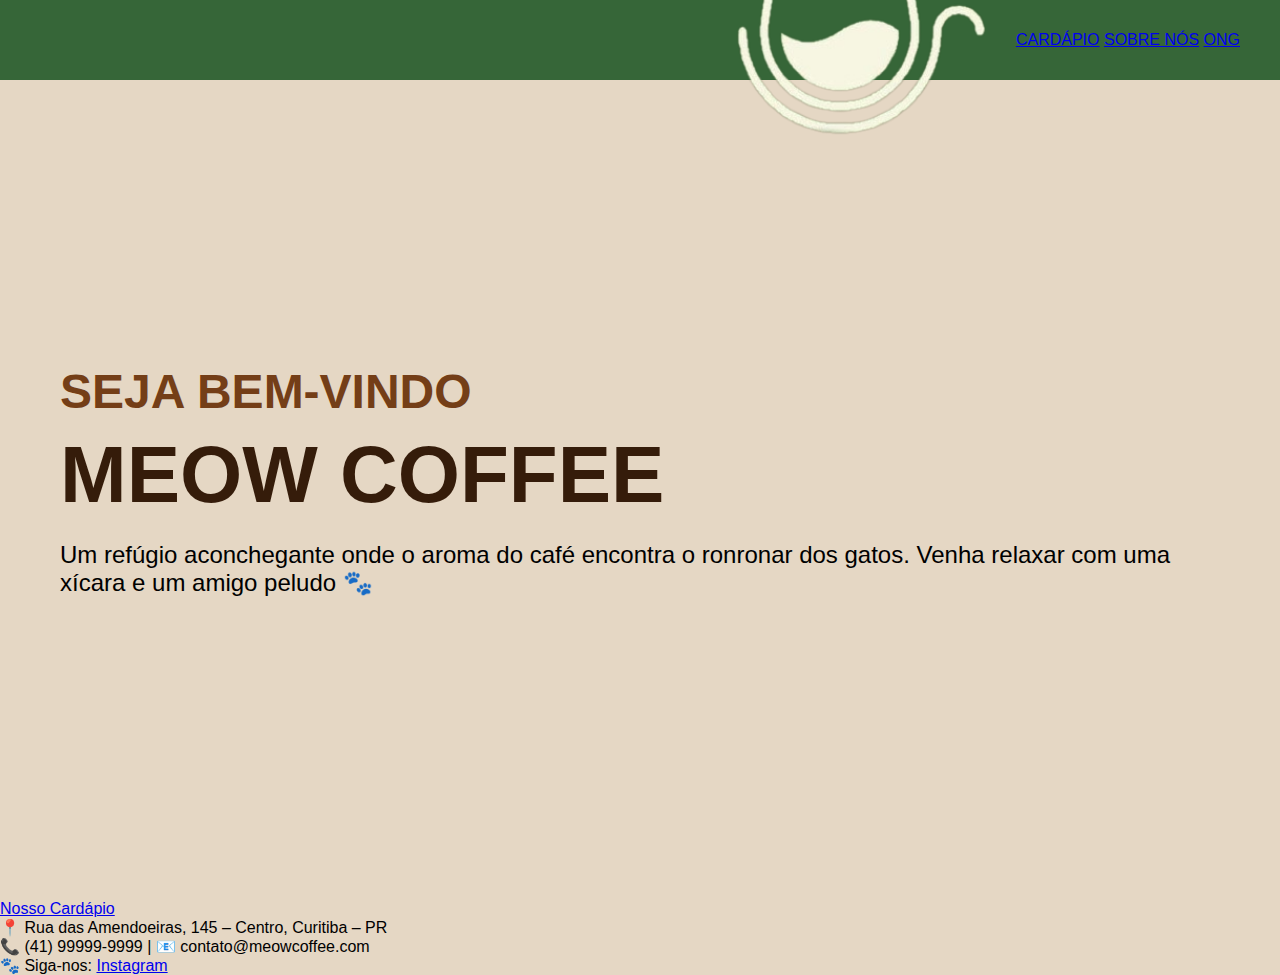
<file: index.html>
<!DOCTYPE html>
<html lang="pt-br">
<head>
  <meta charset="UTF-8">
  <meta name="viewport" content="width=device-width, initial-scale=1.0">
  <title>MEOW CAFETERIA</title>
  <link rel="stylesheet" href="style.css">
  <link rel="preconnect" href="https://fonts.googleapis.com">
  <link rel="preconnect" href="https://fonts.gstatic.com" crossorigin>
  <link href="https://fonts.googleapis.com/css2?family=Raleway:ital,wght@0,100..900;1,100..900&display=swap" rel="stylesheet">
</head>
<body class="home">

  <header>
    <div class="logo">
      <a href="index.html"><img src="imagens/logogato.png" alt="logo"></a> 
    </div>
      <nav>
      <a href="cardapio.html">CARDÁPIO</a>
      <a href="sobrenos.html">SOBRE NÓS</a>
      <a href="#">ONG</a>
      </nav>
    </nav>
  </header>

  <section class="fundo">
  <main class="container">
    <div class="texto">
      <div class="titulo-principal">
        <h2>SEJA BEM-VINDO</h2>
        <h1>MEOW COFFEE</h1>
      </div>
      <div class="menores">
        <p>Um refúgio aconchegante onde o aroma do café encontra o ronronar dos gatos. Venha relaxar com uma xícara e um amigo peludo 🐾 <br>
        </p>
      </div>
    </div>
  </main>


  <div class="botao">
  <a href="cardapio.html"
  class="btn-cardapio" 
  aria-label="Ir para o nosso cardápio">Nosso Cardápio</a>
  </div>
</section>

  <div class="footer">
    <p>
   📍 Rua das Amendoeiras, 145 – Centro, Curitiba – PR <br>
    📞 (41) 99999-9999 | 📧 contato@meowcoffee.com <br>
    🐾 Siga-nos:
    <a href="#">Instagram</a>
  </p>
  </div>
</body>
</html>
</file>
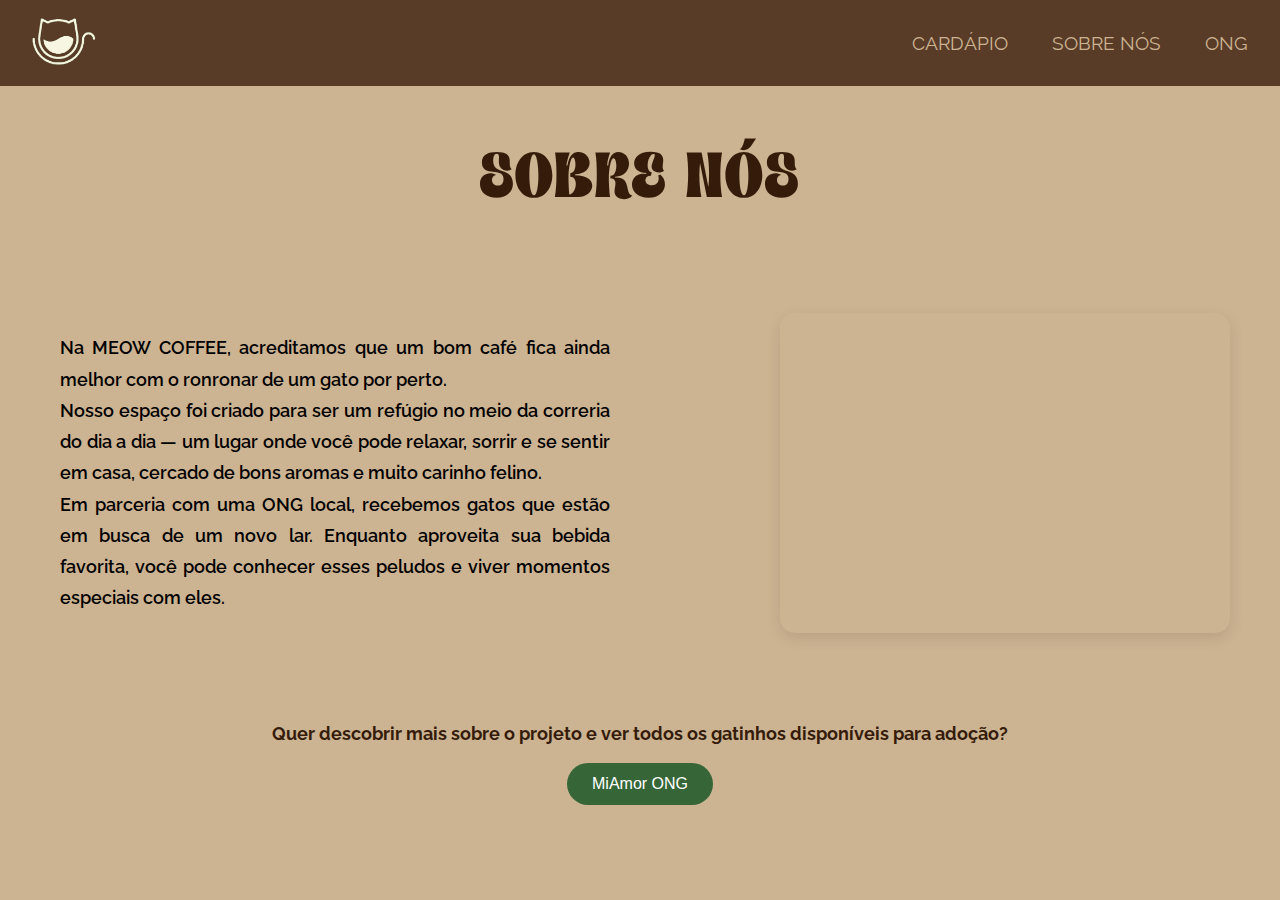
<file: sobrenos.html>
<!DOCTYPE html>
<html lang="pt-br">
<head>
  <meta charset="UTF-8">
  <meta name="viewport" content="width=device-width, initial-scale=1.0">
  <title>SOBRE NÓS</title>
  <link rel="stylesheet" href="SN.CSS">
  <link rel="preconnect" href="https://fonts.googleapis.com">
  <link rel="preconnect" href="https://fonts.gstatic.com" crossorigin>
  <link href="https://fonts.googleapis.com/css2?family=Raleway:ital,wght@0,100..900;1,100..900&display=swap" rel="stylesheet">
</head>
<body>
   <header>
    <div class="logo">
      <a href="index.html"><img src="imagens/logogato.png" alt="logo"></a> 
    </div>
      <nav>
      <a href="cardapio.html">CARDÁPIO</a>
      <a href="sobrenos.html">SOBRE NÓS</a>
      <a href="ong.html">ONG</a>
      </nav>
  </header>

  <div class="titulo">
    <h1>SOBRE NÓS</h1>
  </div>

  <main>
    <div class="textoprincipal">
     Na MEOW COFFEE, acreditamos que um bom café fica ainda melhor com o ronronar de um gato por perto. <br>
Nosso espaço foi criado para ser um refúgio no meio da correria do dia a dia — um lugar onde você pode relaxar, sorrir e se sentir em casa, cercado de bons aromas e muito carinho felino. <br>
Em parceria com uma ONG local, recebemos gatos que estão em busca de um novo lar. Enquanto aproveita sua bebida favorita, você pode conhecer esses peludos e viver momentos especiais com eles.
    </div>
    <aside class="imagens">
      <img src="imagens/cafe1.jpg" alt="cafe">
      <img src="imagens/cafe2.jpg" alt="cafe">
    </aside>

  </main>

  <div class="botao">
    <p>Quer descobrir mais sobre o projeto e ver todos os gatinhos disponíveis para adoção?</p> <br>
    <button>MiAmor ONG</button>
  </div>
  
</body>
</html>
</file>
<file: style.css>
:root {
    --fundo: #E5D7C4;
    --marrom-claro: #743E17;
    --marrom-principal: #351c0a;
    --verde: #366638;
}

* {
    margin: 0;
    padding: 0;
    box-sizing: border-box;
}

body {
    background-color: var(--fundo);
    font-family: Arial, sans-serif;
    height: 100vh;
}


header {
    width: 100%;
    height: 80px;
    background-color: var(--verde);
    color: var(--fundo);
    display: flex;
    justify-content: flex-end;
    align-items: center;
    gap: 40px;
    padding: 0 40px;
}

header p {
    font-size: 1.2rem;
    cursor: pointer;
}

.container {
    display: flex;
    align-items: center;
    justify-content: space-between;
    height: calc(100vh - 80px); /* tela inteira menos o header */
    padding: 0 60px;
    margin: 0%;
}

.texto {
    justify-content:flex-start;
    display: inline;
}

.texto h2 {
    color: var(--marrom-claro);
    font-size: 3rem;
    justify-content:center;
}

.texto h1 {
    color: var(--marrom-principal);
    font-size: 5rem;
    margin: 10px 0;
}

.texto p {
    font-size: 1.5rem;
    margin: 20px 0;
}

.texto h6 {
    margin-top: 30px;
    font-size: 1.2rem;
    font-weight: normal;
}

img {

    display: flex;
    justify-content:flex-end;
    width: 60%; 
    height: 80%;  
    object-fit: contain;
    margin-left: 20vh;
}
</file>
<file: SN.CSS>
:root {
--card:#bb9c74;
  --marrom-claro: #743E17;
  --marrom-principal: #351c0a;
  --verde: #366638;
  --fundo: #ccb392;

}
@font-face {
  font-family: "Narnia";
  src: url("Narnia.ttf") format("truetype");
}

@font-face {
  font-family: "Arsenica";
  src: url("ArsenicaTrial-Medium.ttf") format("truetype");
}

@font-face {
  font-family: "Maglisto";
  src: url("Maglisto.otf") format("opentype");
}

@font-face {
  font-family: "Payback";
  src: url("Payback.otf") format("opentype");
}

* {
  margin: 0;
  padding: 0;
  box-sizing: border-box;
}
 
body {
  background-color: var(--fundo);
  font-family: "Raleway", sans-serif;
  display: flex;
  flex-direction: column;
  min-height: 100vh; 
  margin: 0;
}

header {
  width: 100%;
  backdrop-filter: blur(3px);
  background:#583c27;
  display: flex;
  justify-content: space-between;
  align-items: center;
  padding: 1rem 2rem;
  z-index: 10;
  border-bottom: 1px solid rgba(255, 255, 255, 0.);
}
.logo img {
  height: 50px;
  width: auto;
  align-items: flex-start;
}

nav a {
  color: var(--fundo);
  text-decoration: none;
  font-size: 1.2rem;
  margin-left: 40px;
  cursor: pointer;
  font-family: "Raleway", sans-serif;
}

nav a:hover{
   transform: scale(1.5);
   color: var(--marrom-principal);
   font-family: "raleway";
   font-weight: bold;
  text-shadow: 0 8px 20px;
}

.titulo {
  text-align: center;
  margin-top: 50px;
}

.titulo h1 {
  font-size: 2.5rem;
  letter-spacing: 2px;
  color: var(--marrom-principal);
  font-family: 'payback', sans-serif;
  font-weight: 200;
  font-size: 4rem;
}

main {
  display: flex;
  align-items: center;
  justify-content: space-between;
  margin: 80px 0;
  padding: 10px 50px 10px 60px; 
}


.textoprincipal {
  flex: 1;
  max-width: 550px;
  font-size: 1.15rem;
  line-height: 1.7;
  text-align: justify;
  font-family: 'Raleway', sans-serif;
  font-weight: 600;
}

.textoprincipal:hover {
  transform: scale(1.05);
  border-radius: 12px;
  text-shadow: 0 5px 20px #351c0a;
  text-align: justify;
  color: ;
}



.imagens {
  position: relative;
  width: 450px;
  height: 320px;
  overflow: hidden;
  border-radius: 15px; 
  box-shadow: 0 5px 15px rgba(0,0,0,0.1);
}

.imagens img {
  position: absolute;
  width: 100%;
  height: 100%;
  object-fit: cover;
  opacity: 0;
  animation: trocar 8s infinite;
  transition: opacity 0.5s ease;
}

.imagens img:nth-child(1) {
  animation-delay: 0s;
}
.imagens img:nth-child(2) {
  animation-delay: 4s;
}

.imagens:hover{
 transform: scale(1.1);
  color: var(--marrom-principal);
  box-shadow: 0 8px 50px #743E17;
}

@keyframes trocar {
  0% { opacity: 0; }
  10% { opacity: 1; }
  40% { opacity: 1; }
  50% { opacity: 0; }
  100% { opacity: 0; }
}


.botao {
  text-align: center;
  width: 100%;
}

.botao p {
  font-size: 1.1rem;
  margin-bottom: 0px;
  color: var(--marrom-principal);
  font-weight: 700;
}

.botao button {
  background-color: var(--verde);
  color: white;
  border: none;
  padding: 12px 25px;
  margin-bottom: 10px;
  border-radius: 25px;
  font-size: 1rem;
  cursor: pointer;
  transition: all 0.3s;
}

.botao button:hover {
  background-color: var(--marrom-claro);
  transform: scale(1.05);
}


@media (max-width: 900px) {
  main {
    flex-direction: column;
    padding: 0 30px;
  }

  .textoprincipal {
    max-width: 100%;
    text-align: center;
  }

  .imagens {
    width: 100%;
    height: 250px;
    margin-right: 0;
  }
}
</file>
